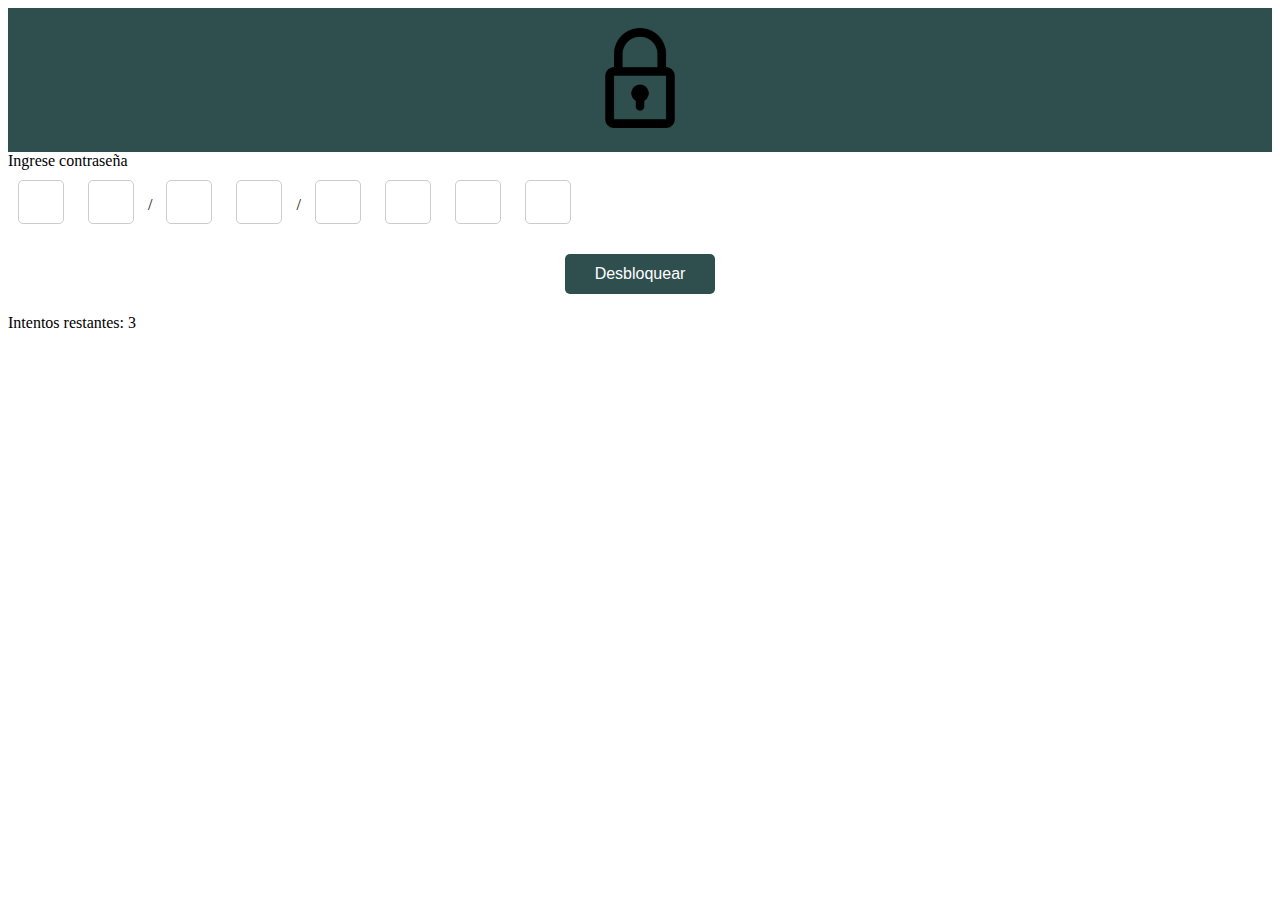
<file: index.html>
<!DOCTYPE html>
<html>
  <head>
    <title>Recuerda cuando empezamos</title>
    <link rel="stylesheet" type="text/css" href="src/style_main.css">
    <link href="https://cdn.jsdelivr.net/npm/bootstrap@5.3.0-alpha3/dist/css/bootstrap.min.css" rel="stylesheet" integrity="sha384-KK94CHFLLe+nY2dmCWGMq91rCGa5gtU4mk92HdvYe+M/SXH301p5ILy+dN9+nJOZ" crossorigin="anonymous">
  </head>
  <body>
    <div id="header">
      <img src="src/lock-icon-11.png" alt="Lock icon">
    </div>
    <div class="mt-2 mx-4">
        <div> Ingrese contraseña</div>
        <form id="unlock-form">
        <div>
            <input class="textbox" type="text" id="cuadro1" maxlength="1">
            <input class="textbox" type="text" id="cuadro2" maxlength="1">
            <span>/</span>
            <input class="textbox" type="text" id="cuadro3" maxlength="1">
            <input class="textbox" type="text" id="cuadro4" maxlength="1">
            <span>/</span>
            <input class="textbox" type="text" id="cuadro5" maxlength="1">
            <input class="textbox" type="text" id="cuadro6" maxlength="1">
            <input class="textbox" type="text" id="cuadro7" maxlength="1">
            <input class="textbox" type="text" id="cuadro8" maxlength="1">
        </div>

        <button type="submit" id="unlock-button">Desbloquear</button>
        </form>

        <p>Intentos restantes: <span id="intentos"></span></p>
    </div>
    <div id="alert" class="alert">
        Lo siento, no habrá regalo de cumpleaños :(
    </div>

    <script src="main_scrip.js"></script>
    <script src="https://cdn.jsdelivr.net/npm/bootstrap@5.3.0-alpha3/dist/js/bootstrap.bundle.min.js" integrity="sha384-ENjdO4Dr2bkBIFxQpeoTz1HIcje39Wm4jDKdf19U8gI4ddQ3GYNS7NTKfAdVQSZe" crossorigin="anonymous"></script>
    <script src="https://code.jquery.com/jquery-3.3.1.slim.min.js" integrity="sha384-q8i/X+965DzO0rT7abK41JStQIAqVgRVzpbzo5smXKp4YfRvH+8abtTE1Pi6jizo" crossorigin="anonymous"></script>
    <script src="https://cdnjs.cloudflare.com/ajax/libs/popper.js/1.14.7/umd/popper.min.js" integrity="sha384-UO2eT0CpHqdSJQ6hJty5KVphtPhzWj9WO1clHTMGa3JDZwrnQq4sF86dIHNDz0W1" crossorigin="anonymous"></script>
  </body>
</html>
</file>
<file: src/style_main.css>
/* Estilos para la imagen de cabecera */
#header {
  background-color: #2f4f4f;
  padding: 20px;
  text-align: center;
}
#header img {
  width: 100px;
  height: 100px;
}

/* Estilos para los cuadros de texto */
.textbox {
  width: 40px;
  height: 40px;
  border: 1px solid #ccc;
  border-radius: 5px;
  text-align: center;
  font-size: 24px;
  margin: 10px;
}

/* Estilos para el botón de desbloquear */
#unlock-button {
  display: block;
  width: 150px;
  height: 40px;
  background-color: #2f4f4f;
  color: #fff;
  border: none;
  border-radius: 5px;
  font-size: 16px;
  margin: 20px auto;
  cursor: pointer;
}

/* Estilos para el mensaje de alerta */
.alert {
  display: none;
  width: 200px;
  height: 100px;
  background-color: #f44336;
  color: #fff;
  text-align: center;
  font-size: 18px;
  border-radius: 5px;
  position: fixed;
  top: 50%;
  left: 50%;
  transform: translate(-50%, -50%);
  z-index: 9999;
  padding: 20px;
}

.iframe-container {
  width: 100%;
  max-width: 480px; /* maximo tamaño de ancho */
  height: auto; /* altura dinámica */
  max-height: 300px; /* maxima altura */
}
.iframe-container iframe {
  width: 100%;
  height: 100%;
}
</file>
